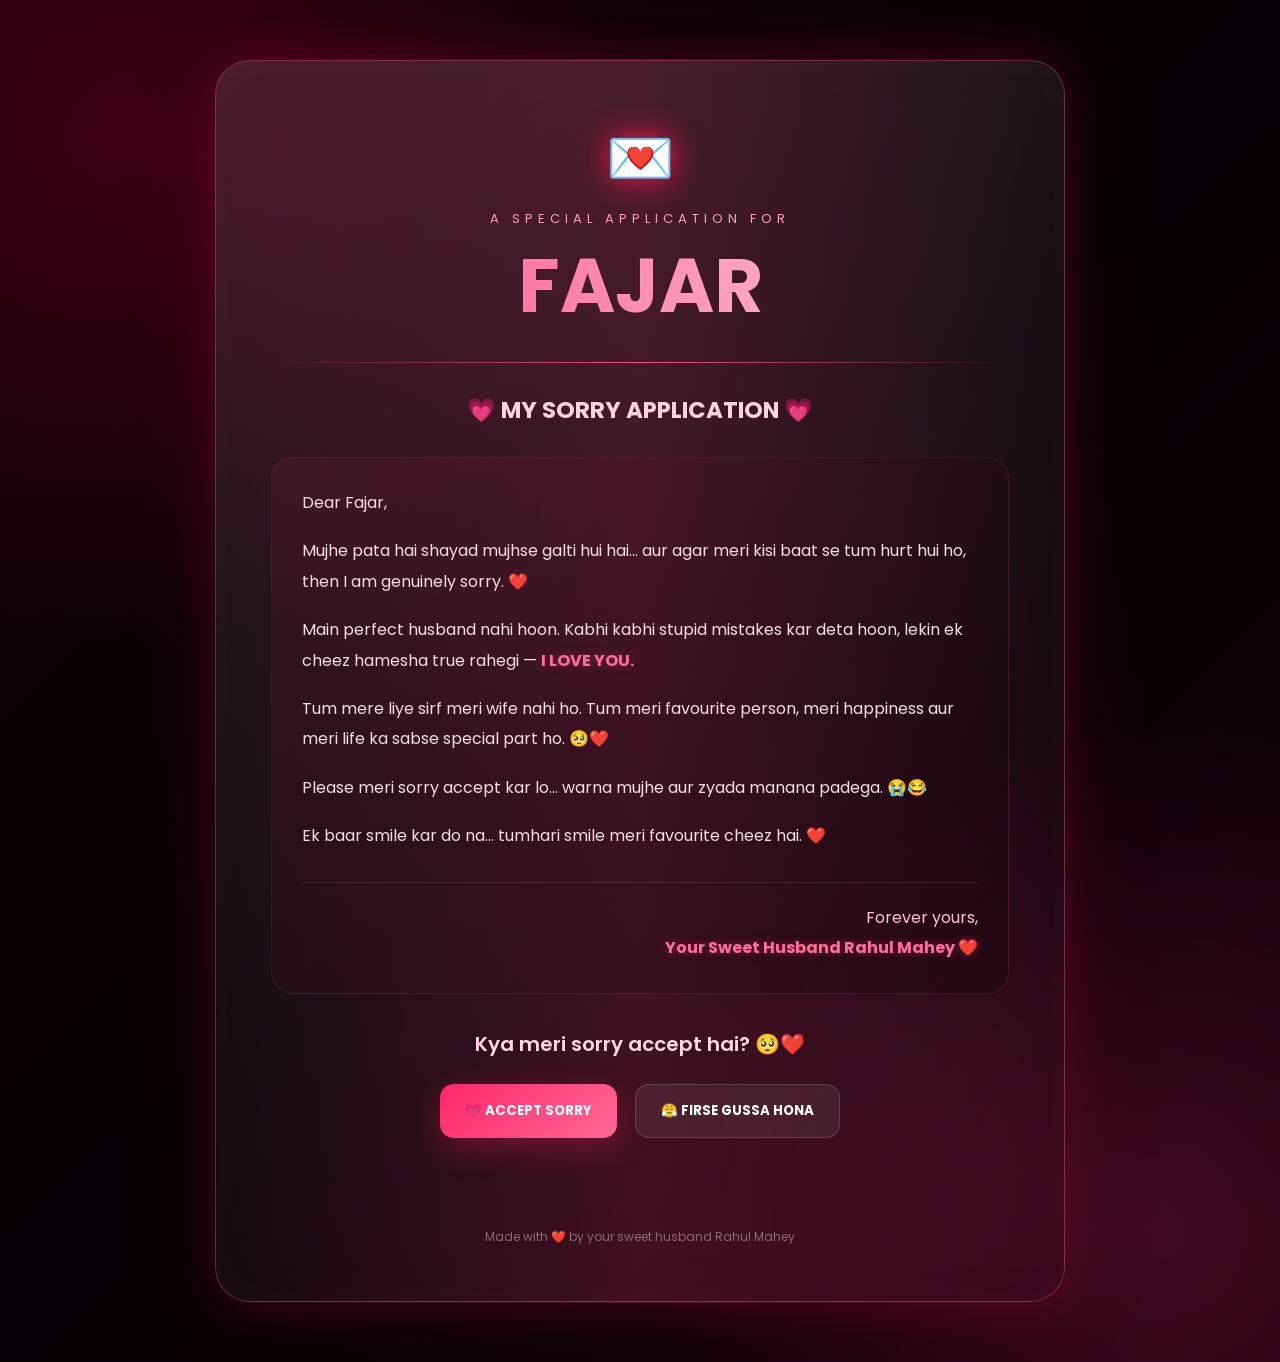
<file: index.html>
<!DOCTYPE html>
<html lang="en">
<head>
    <meta charset="UTF-8">
    <meta name="viewport" content="width=device-width, initial-scale=1.0">

    <title>For Fajar ❤️</title>

    <link rel="stylesheet" href="style.css">

    <link href="https://fonts.googleapis.com/css2?family=Poppins:wght@400;500;600;700;800&display=swap" rel="stylesheet">
</head>

<body>

    <!-- ================= INTRO ================= -->

    <section id="intro">

        <div class="heart-stream left">
            <span>❤️</span>
            <span>💕</span>
            <span>💗</span>
            <span>💖</span>
            <span>❤️</span>
        </div>

        <div class="love-center">

            <div class="big-heart">
                ❤️
            </div>

            <h1>LOVE YOU</h1>

            <h2>FAJAR</h2>

            <p>My beautiful wiffey ❤️</p>

            <div class="loading">
                <span></span>
                <span></span>
                <span></span>
            </div>

        </div>

        <div class="heart-stream right">
            <span>💖</span>
            <span>❤️</span>
            <span>💕</span>
            <span>💗</span>
            <span>❤️</span>
        </div>

    </section>


    <!-- ================= MAIN ================= -->

    <main id="dashboard">

        <!-- Floating background hearts -->

        <div class="floating-hearts">

            <span>❤️</span>
            <span>💕</span>
            <span>💗</span>
            <span>💖</span>
            <span>💘</span>
            <span>❤️</span>
            <span>💕</span>
            <span>💗</span>
            <span>💖</span>
            <span>❤️</span>
            <span>💞</span>
            <span>💕</span>

        </div>


        <!-- ================= CARD ================= -->

        <div class="dashboard-card">

            <div class="top-heart">
                💌
            </div>

            <div class="small-title">
                A SPECIAL APPLICATION FOR
            </div>

            <h1>FAJAR</h1>

            <div class="line"></div>

            <h2>
                💗 MY SORRY APPLICATION 💗
            </h2>


            <!-- LETTER -->

            <div class="letter">

                <p>
                    Dear Fajar,
                </p>

                <p>
                    Mujhe pata hai shayad mujhse galti hui hai...
                    aur agar meri kisi baat se tum hurt hui ho,
                    then I am genuinely sorry. ❤️
                </p>

                <p>
                    Main perfect husband nahi hoon.
                    Kabhi kabhi stupid mistakes kar deta hoon,
                    lekin ek cheez hamesha true rahegi —
                    <strong>I LOVE YOU.</strong>
                </p>

                <p>
                    Tum mere liye sirf meri wife nahi ho.
                    Tum meri favourite person,
                    meri happiness aur meri life ka
                    sabse special part ho. 🥺❤️
                </p>

                <p>
                    Please meri sorry accept kar lo...
                    warna mujhe aur zyada manana padega. 😭😂
                </p>

                <p>
                    Ek baar smile kar do na...
                    tumhari smile meri favourite cheez hai. ❤️
                </p>


                <div class="signature">

                    Forever yours,<br>

                    <strong>
                        Your Sweet Husband Rahul Mahey ❤️
                    </strong>

                </div>

            </div>


            <div class="question">

                Kya meri sorry accept hai? 🥺❤️

            </div>


            <!-- BUTTONS -->

            <div class="buttons">

                <button
                    id="acceptBtn"
                    class="accept"
                    onclick="sendResponse('ACCEPTED ❤️')">

                    💗 ACCEPT SORRY

                </button>


                <button
                    id="rejectBtn"
                    class="angry"
                    onclick="sendResponse('REJECTED 😤')">

                    😤 FIRSE GUSSA HONA

                </button>

            </div>


            <!-- RESULT -->

            <div id="responseMessage"></div>


            <div class="footer">

                Made with ❤️ by your sweet husband Rahul Mahey

            </div>

        </div>

    </main>


    <script src="script.js"></script>

</body>
</html>
</file>
<file: style.css>
* {
    margin: 0;
    padding: 0;
    box-sizing: border-box;
}

html {
    scroll-behavior: smooth;
}

body {
    font-family: 'Poppins', sans-serif;
    background: #080006;
    color: white;
    overflow-x: hidden;
}


/* =====================================
   INTRO
===================================== */

#intro {
    position: fixed;

    inset: 0;

    z-index: 999;

    display: flex;

    align-items: center;
    justify-content: center;

    overflow: hidden;

    background:
        radial-gradient(
            circle at center,
            #6e0d3b 0%,
            #2c0019 35%,
            #080006 75%
        );

    animation:
        introFade 1.2s ease 5.2s forwards;
}


#intro::before {

    content: "";

    position: absolute;

    width: 600px;
    height: 600px;

    border-radius: 50%;

    background: rgba(255, 20, 90, .15);

    filter: blur(100px);

    animation: glowPulse 3s infinite alternate;

}


.love-center {

    position: relative;

    z-index: 10;

    text-align: center;

    animation: zoomIn 1.5s ease;
}


.big-heart {

    font-size: 110px;

    filter:
        drop-shadow(0 0 15px #ff174f)
        drop-shadow(0 0 50px #ff174f);

    animation: heartbeat 1s infinite;

}


.love-center h1 {

    font-size:
        clamp(45px, 8vw, 100px);

    letter-spacing: 8px;

    background:
        linear-gradient(
            90deg,
            #ff477f,
            white,
            #ff477f,
            #ff9fba
        );

    background-size: 300%;

    -webkit-background-clip: text;

    color: transparent;

    animation:
        gradientMove 4s linear infinite;
}


.love-center h2 {

    font-size:
        clamp(50px, 10vw, 120px);

    letter-spacing: 15px;

    color: #ff4d88;

    text-shadow:
        0 0 10px #ff174f,
        0 0 30px #ff174f,
        0 0 80px #ff174f;

}


.love-center p {

    margin-top: 12px;

    color: #ffc3d5;

}


/* =====================================
   INTRO SIDE HEARTS
===================================== */

.heart-stream {

    position: absolute;

    top: 0;
    bottom: 0;

    width: 20%;

    display: flex;

    flex-direction: column;

    justify-content: space-around;

    font-size: 45px;

}


.heart-stream.left {
    left: 4%;
}


.heart-stream.right {
    right: 4%;

    align-items: flex-end;
}


.heart-stream span {

    filter:
        drop-shadow(0 0 10px #ff1761);

    animation:
        floatingHeart 3s ease-in-out infinite;

}


.heart-stream span:nth-child(2) {
    animation-delay: .5s;
}


.heart-stream span:nth-child(3) {
    animation-delay: 1s;
}


.heart-stream span:nth-child(4) {
    animation-delay: 1.5s;
}


.heart-stream span:nth-child(5) {
    animation-delay: 2s;
}


/* =====================================
   LOADING
===================================== */

.loading {

    margin-top: 30px;

}


.loading span {

    display: inline-block;

    width: 8px;
    height: 8px;

    margin: 4px;

    border-radius: 50%;

    background: #ff4d88;

    box-shadow:
        0 0 12px #ff4d88;

    animation:
        dots 1s infinite;

}


.loading span:nth-child(2) {
    animation-delay: .2s;
}


.loading span:nth-child(3) {
    animation-delay: .4s;
}


/* =====================================
   DASHBOARD
===================================== */

#dashboard {

    position: relative;

    min-height: 100vh;

    display: flex;

    align-items: center;
    justify-content: center;

    padding: 60px 20px;

    overflow: hidden;

    background:

        radial-gradient(
            circle at 10% 10%,
            rgba(255, 0, 90, .18),
            transparent 30%
        ),

        radial-gradient(
            circle at 90% 90%,
            rgba(255, 50, 130, .18),
            transparent 30%
        ),

        linear-gradient(
            135deg,
            #150008,
            #050005,
            #160009
        );

}


/* =====================================
   FLOATING HEARTS
===================================== */

.floating-hearts span {

    position: absolute;

    bottom: -100px;

    font-size: 30px;

    opacity: .5;

    filter:
        drop-shadow(0 0 12px #ff326d);

    animation:
        floatUp linear infinite;

}


.floating-hearts span:nth-child(1) {
    left: 5%;
    animation-duration: 11s;
}


.floating-hearts span:nth-child(2) {
    left: 13%;
    animation-duration: 15s;
    animation-delay: 2s;
}


.floating-hearts span:nth-child(3) {
    left: 25%;
    animation-duration: 12s;
    animation-delay: 4s;
}


.floating-hearts span:nth-child(4) {
    left: 35%;
    animation-duration: 17s;
    animation-delay: 1s;
}


.floating-hearts span:nth-child(5) {
    left: 45%;
    animation-duration: 13s;
    animation-delay: 3s;
}


.floating-hearts span:nth-child(6) {
    left: 55%;
    animation-duration: 16s;
}


.floating-hearts span:nth-child(7) {
    left: 65%;
    animation-duration: 12s;
    animation-delay: 5s;
}


.floating-hearts span:nth-child(8) {
    left: 74%;
    animation-duration: 18s;
    animation-delay: 2s;
}


.floating-hearts span:nth-child(9) {
    left: 82%;
    animation-duration: 14s;
}


.floating-hearts span:nth-child(10) {
    left: 91%;
    animation-duration: 11s;
    animation-delay: 4s;
}


.floating-hearts span:nth-child(11) {
    left: 30%;
    animation-duration: 20s;
    animation-delay: 6s;
}


.floating-hearts span:nth-child(12) {
    left: 88%;
    animation-duration: 17s;
    animation-delay: 7s;
}


/* =====================================
   CARD
===================================== */

.dashboard-card {

    position: relative;

    z-index: 5;

    width: min(850px, 100%);

    padding: 55px;

    border-radius: 35px;

    background:

        linear-gradient(
            145deg,
            rgba(255,255,255,.10),
            rgba(255,20,90,.035)
        );

    border:
        1px solid
        rgba(255,100,150,.35);

    backdrop-filter: blur(25px);

    box-shadow:

        0 0 50px
        rgba(255,0,90,.18),

        0 0 120px
        rgba(255,0,90,.08),

        inset 0 0 50px
        rgba(255,255,255,.025);

    text-align: center;

}


.dashboard-card::before {

    content: "";

    position: absolute;

    inset: -2px;

    border-radius: 35px;

    z-index: -1;

    background:

        linear-gradient(
            90deg,
            transparent,
            rgba(255,60,120,.5),
            transparent
        );

    animation:
        cardGlow 5s linear infinite;

    opacity: .35;

}


/* =====================================
   CARD TEXT
===================================== */

.top-heart {

    font-size: 55px;

    filter:
        drop-shadow(0 0 15px #ff174f);

    animation:
        heartbeat 1.2s infinite;

}


.small-title {

    margin-top: 10px;

    color: #ff9eba;

    letter-spacing: 5px;

    font-size: 13px;

}


.dashboard-card > h1 {

    font-size:
        clamp(45px, 8vw, 75px);

    background:

        linear-gradient(
            90deg,
            #ff4b85,
            #ffd1df,
            #ff4b85
        );

    background-size: 200%;

    -webkit-background-clip: text;

    color: transparent;

    animation:
        gradientMove 4s infinite linear;

}


.line {

    height: 1px;

    margin:
        20px 0 30px;

    background:

        linear-gradient(
            90deg,
            transparent,
            #ff4b85,
            transparent
        );

}


.dashboard-card h2 {

    color: #ffd0dd;

    font-size: 23px;

}


/* =====================================
   LETTER
===================================== */

.letter {

    margin-top: 30px;

    padding: 30px;

    text-align: left;

    line-height: 1.9;

    color: #f6dce5;

    border-radius: 22px;

    background:

        linear-gradient(
            135deg,
            rgba(255,40,100,.08),
            rgba(0,0,0,.25)
        );

    border:
        1px solid
        rgba(255,100,150,.12);

}


.letter p {

    margin-bottom: 18px;

}


.letter strong {

    color: #ff6d9c;

    text-shadow:
        0 0 10px
        rgba(255,70,130,.4);

}


.signature {

    margin-top: 30px;

    padding-top: 20px;

    border-top:
        1px solid
        rgba(255,255,255,.1);

    text-align: right;

    color: #ffc3d4;

}


/* =====================================
   QUESTION
===================================== */

.question {

    margin-top: 35px;

    font-size: 20px;

    font-weight: 600;

    color: #ffd8e3;

}


/* =====================================
   BUTTONS
===================================== */

.buttons {

    display: flex;

    gap: 18px;

    justify-content: center;

    margin-top: 25px;

}


.buttons button {

    border: none;

    outline: none;

    padding: 16px 25px;

    border-radius: 14px;

    color: white;

    font-family: inherit;

    font-weight: 700;

    cursor: pointer;

    transition: .3s;

}


.accept {

    background:

        linear-gradient(
            135deg,
            #ff276b,
            #ff6796
        );

    box-shadow:
        0 10px 30px
        rgba(255,30,100,.3);

}


.angry {

    background:
        rgba(255,255,255,.07);

    border:
        1px solid
        rgba(255,255,255,.15) !important;

}


.buttons button:hover {

    transform:
        translateY(-5px)
        scale(1.03);

}


.buttons button:active {

    transform:
        scale(.95);

}


.buttons button:disabled {

    cursor: not-allowed;

}


/* =====================================
   RESPONSE
===================================== */

#responseMessage {

    min-height: 30px;

    margin-top: 25px;

    color: #ff9fba;

    font-size: 16px;

}


/* =====================================
   FOOTER
===================================== */

.footer {

    margin-top: 35px;

    color: #8d6875;

    font-size: 12px;

}


/* =====================================
   ANIMATIONS
===================================== */

@keyframes heartbeat {

    0%,100% {
        transform: scale(1);
    }

    50% {
        transform: scale(1.18);
    }

}


@keyframes zoomIn {

    from {
        opacity: 0;
        transform: scale(.5);
    }

    to {
        opacity: 1;
        transform: scale(1);
    }

}


@keyframes gradientMove {

    0% {
        background-position: 0%;
    }

    100% {
        background-position: 300%;
    }

}


@keyframes floatingHeart {

    0%,100% {
        transform:
            translateY(0)
            rotate(-5deg);
    }

    50% {
        transform:
            translateY(-25px)
            rotate(5deg);
    }

}


@keyframes dots {

    0%,100% {
        opacity: .3;
        transform: translateY(0);
    }

    50% {
        opacity: 1;
        transform: translateY(-8px);
    }

}


@keyframes glowPulse {

    from {
        transform: scale(.8);
        opacity: .3;
    }

    to {
        transform: scale(1.2);
        opacity: .7;
    }

}


@keyframes floatUp {

    0% {

        transform:
            translateY(100px)
            scale(.7)
            rotate(0deg);

        opacity: 0;

    }

    15% {
        opacity: .7;
    }

    80% {
        opacity: .5;
    }

    100% {

        transform:
            translateY(-120vh)
            translateX(100px)
            scale(1.4)
            rotate(25deg);

        opacity: 0;

    }

}


@keyframes cardGlow {

    0% {
        transform: translateX(-100%);
    }

    100% {
        transform: translateX(100%);
    }

}


@keyframes introFade {

    to {

        opacity: 0;

        visibility: hidden;

        pointer-events: none;

    }

}


/* =====================================
   MOBILE
===================================== */

@media(max-width:650px) {

    #dashboard {
        padding: 30px 15px;
    }

    .dashboard-card {
        padding: 30px 18px;
    }

    .letter {
        padding: 20px;
        font-size: 14px;
    }

    .buttons {
        flex-direction: column;
    }

    .buttons button {
        width: 100%;
    }

    .heart-stream {
        font-size: 28px;
    }

    .love-center h2 {
        letter-spacing: 8px;
    }

}
</file>
